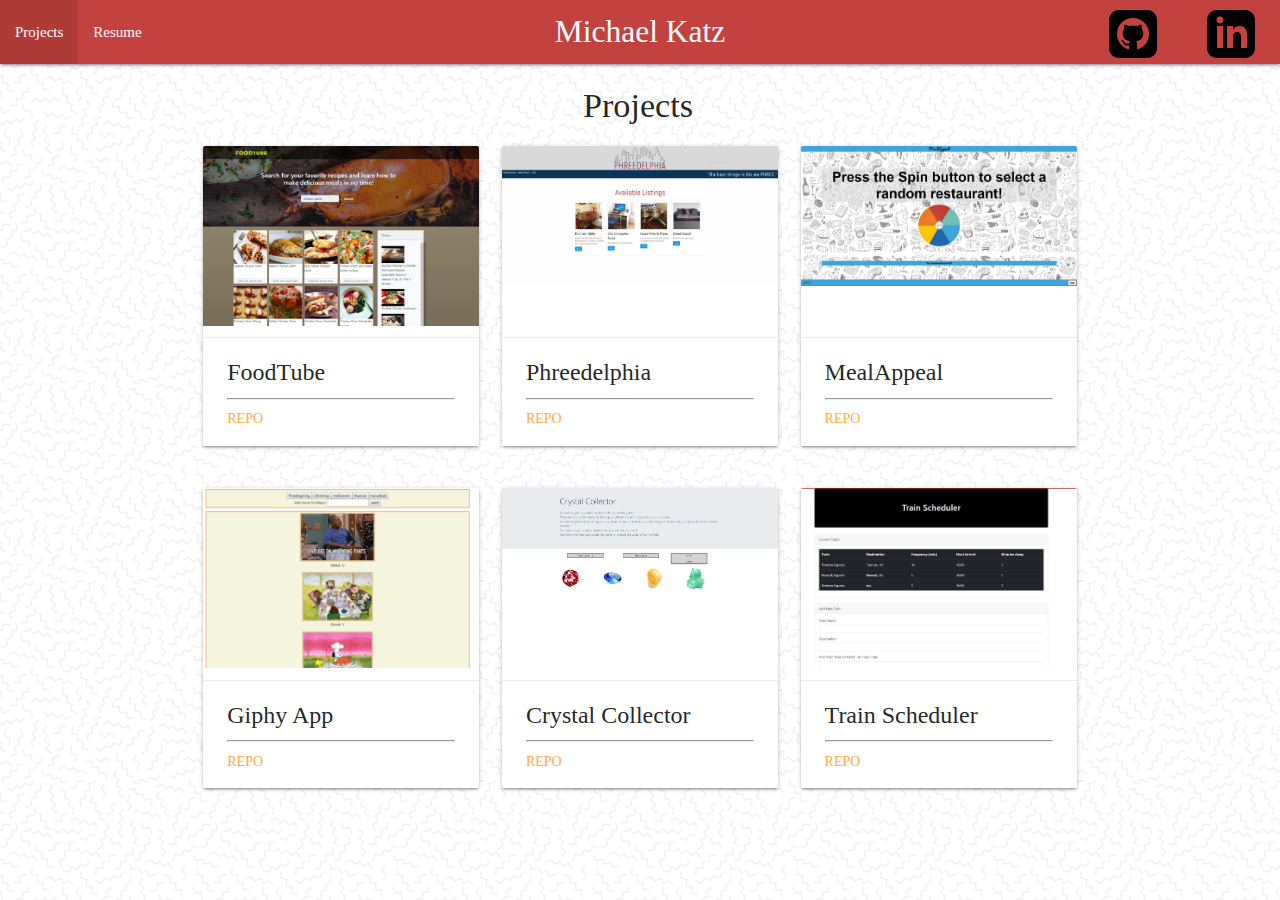
<file: portfolio.html>
<!DOCTYPE html>
<html lang="en">

<head>
    <meta charset="UTF-8">
    <meta name="viewport" content="width=device-width, initial-scale=1.0">
    <meta http-equiv="X-UA-Compatible" content="ie=edge">
    <title>MK Portfolio</title>
    <script src="https://ajax.googleapis.com/ajax/libs/jquery/3.3.1/jquery.min.js"></script>
    <script type="text/javascript" src="https://platform.linkedin.com/badges/js/profile.js" async defer></script>
    <link href="https://fonts.googleapis.com/css?family=Slabo+27px" rel="stylesheet">
    <link rel="stylesheet" href="https://cdnjs.cloudflare.com/ajax/libs/materialize/1.0.0/css/materialize.min.css">
    <link rel="stylesheet" href="assets/style.css">
    <link rel="stylesheet" href="https://cdnjs.cloudflare.com/ajax/libs/animate.css/3.7.0/animate.min.css">

</head>

<body>

    <nav>
        <div class="nav-wrapper">
            <a href="index.html"" class=" brand-logo center">Michael Katz</a>
            <ul class="left hide-on-med-and-down">
                <li><a href="portfolio.html">Projects</a></li>
                <li><a href="resume.html">Resume</a></li>
            </ul>
            <ul class="right hide-on-med-and-down">
                <li><a class='nava' href="https://github.com/mikek4" target="_blank"><img class='icons'
                            src='./assets/images/iconmonstr-github-3-48.png'></a></li>
                <li><a class='nava' href="https://www.linkedin.com/in/michael-r-katz" target="_blank"><img class='icons'
                            src='./assets/images/iconmonstr-linkedin-3-48.png'></a></li>
            </ul>
        </div>
    </nav>


    <div class='container'>
        <h4 class='animated fadeIn'>Projects</h4>

        <div class="row">
            <div class="col s12 m4">
                <div class="card small animated fadeIn">
                    <div class="border card-image">
                        <a href="https://jondatz.github.io/project1_apis/" target="_blank"> <img
                                src="assets/images/foodtube.JPG"></a>
                    </div>
                    <div class="card-action">
                        <span class="card-title">FoodTube</span>
                        <hr>
                        <a href="https://github.com/jonDatz/project1_apis" target="_blank">Repo</a>
                    </div>
                </div>
            </div>
            <div class="col s12 m4">
                <div class="card small animated fadeIn">
                    <div class="card-image">
                        <a href="http://phreeadelphia.herokuapp.com/marketplace" target="_blank"><img
                                src="assets/images/phreedelphia.JPG"></a>
                    </div>
                    <div class="card-action">
                        <span class="card-title">Phreedelphia</span>
                        <hr>
                        <a href="https://github.com/alinavo/Project2" target="_blank">Repo</a>
                    </div>
                </div>
            </div>
            <div class="col s12 m4">
                <div class="card small animated fadeIn">
                    <div class="card-image">
                        <a href="https://mealappeal.herokuapp.com/" target="_blank"> <img
                                src="assets/images/mealappeal.JPG"></a>

                    </div>
                    <div class="card-action">
                        <span class="card-title">MealAppeal</span>
                        <hr>
                        <a href="https://github.com/mmooney363/MealAppeal" target="_blank">Repo</a>
                    </div>
                </div>
            </div>
        </div>

        <div class="row">
            <div class="col s12 m4">
                <div class="card small animated fadeIn">
                    <div class="card-image">
                        <a href="https://mikek4.github.io/GIPHY-API/" target="_blank"> <img
                                src="assets/images/giphy.JPG"></a>

                    </div>
                    <div class="card-action">
                        <span class="card-title">Giphy App</span>
                        <hr>
                        <a href="https://github.com/mikek4/GIPHY-API" target="_blank">Repo</a>
                    </div>
                </div>
            </div>
            <div class="col s12 m4">
                <div class="card small animated fadeIn">
                    <div class="card-image">
                        <a href="https://mikek4.github.io/unit-4-game/" target="_blank"><img
                                src="assets/images/crystals.JPG"></a>
                    </div>
                    <div class="card-action">
                        <span class="card-title">Crystal Collector</span>
                        <hr>
                        <a href="https://github.com/mikek4/unit-4-game" target="_blank">Repo</a>
                    </div>
                </div>
            </div>
            <div class="col s12 m4">
                <div class="card small animated fadeIn">
                    <div class="card-image">
                        <img src="assets/images/trains.JPG">
                    </div>
                    <div class="card-action">
                        <span class="card-title">Train Scheduler</span>
                        <hr>
                        <a href=https://github.com/mikek4/TrainSchedule" target="_blank">Repo</a>
                    </div>
                </div>
            </div>
        </div>
    </div>
</body>

</html>
</file>
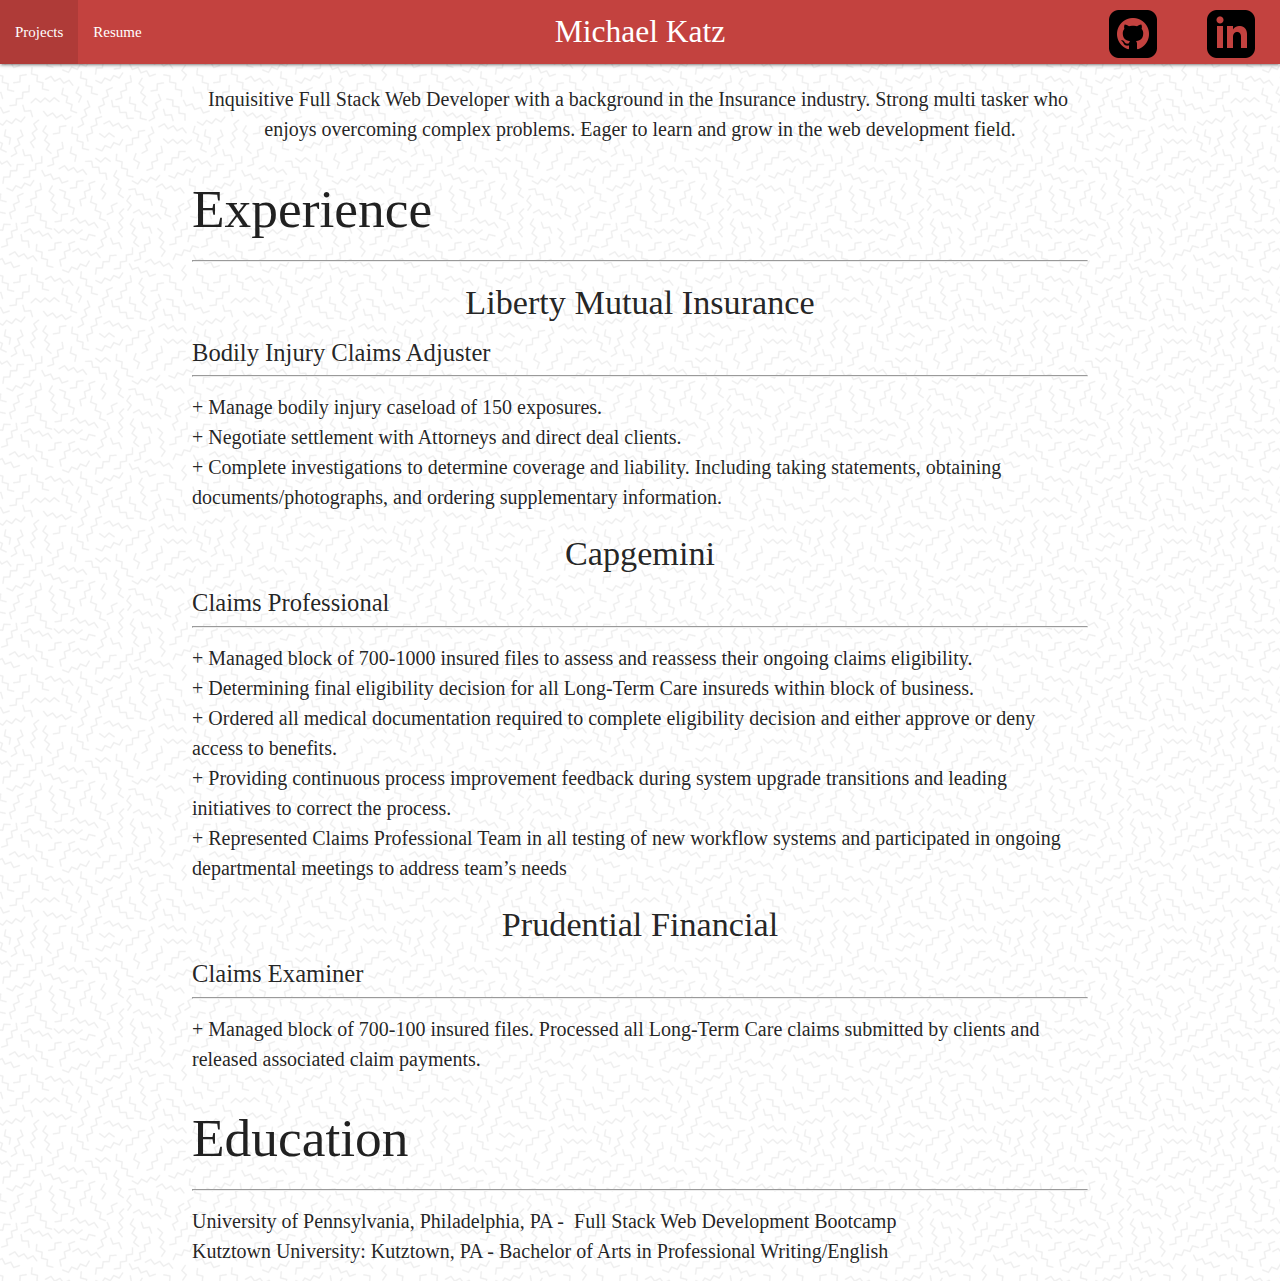
<file: resume.html>
<!DOCTYPE html>
<html lang="en">

<head>
    <meta charset="UTF-8">
    <meta name="viewport" content="width=device-width, initial-scale=1.0">
    <meta http-equiv="X-UA-Compatible" content="ie=edge">
    <title>Michael Katz</title>
    <link href="https://fonts.googleapis.com/css?family=Slabo+27px" rel="stylesheet">
    <script src="https://ajax.googleapis.com/ajax/libs/jquery/3.3.1/jquery.min.js"></script>
    <script type="text/javascript" src="https://platform.linkedin.com/badges/js/profile.js" async defer></script>

    <link rel="stylesheet" href="https://cdnjs.cloudflare.com/ajax/libs/materialize/1.0.0/css/materialize.min.css">
    <link rel="stylesheet" href="assets/style.css">
    <link rel="stylesheet" href="https://cdnjs.cloudflare.com/ajax/libs/animate.css/3.7.0/animate.min.css">
</head>

<body>

    <nav>
        <div class="nav-wrapper">
            <a href="index.html" class="brand-logo center">Michael Katz</a>
            <ul class="left hide-on-med-and-down">
                <li><a href="portfolio.html">Projects</a></li>
                <li><a href="resume.html">Resume</a></li>
            </ul>
            <ul class="right hide-on-med-and-down">
                <li><a class='nava' href="https://github.com/mikek4" target="_blank"><img class='icons'
                            src='./assets/images/iconmonstr-github-3-48.png'></a></li>
                <li><a class='nava' href="https://www.linkedin.com/in/michael-r-katz" target="_blank"><img class='icons'
                            src='./assets/images/iconmonstr-linkedin-3-48.png'></a></li>
            </ul>
        </div>
    </nav>

    <div class='resume container'>

        <p class='animated fadeInLeft'> Inquisitive Full Stack Web Developer with a background in the Insurance industry. Strong multi tasker who
            enjoys overcoming complex problems. Eager to learn and grow in the web development field. </p>


        <h2 class='animated fadeInLeft'>Experience</h2>
        <hr >

        <h4 class='animated fadeInLeft'>Liberty Mutual Insurance</h4>
        <h5 class='animated fadeInLeft'>Bodily Injury Claims Adjuster</h5>
        <hr>
        <ul class='animated fadeInLeft'>
            <li>+ Manage bodily injury caseload of 150 exposures.</li>
            <li>+ Negotiate settlement with Attorneys and direct deal clients. </li>
            <li>+ Complete investigations to determine coverage and liability. Including taking statements, obtaining
                documents/photographs, and ordering supplementary information.</li>
        </ul>

        <h4 class='animated fadeInLeft'>Capgemini</h4>
        <h5 class='animated fadeInLeft'>Claims Professional</h5>
        <hr>
        <ul class='animated fadeInLeft'>
            <li>+ Managed block of 700-1000 insured files to assess and reassess their ongoing claims eligibility.
            </li>
            <li>+ Determining final eligibility decision for all Long-Term Care insureds within block of business.</li>
            <li>+ Ordered all medical documentation required to complete eligibility decision and either approve or deny
                access to benefits.</li>
            <li>+ Providing continuous process improvement feedback during system upgrade transitions and leading
                initiatives to correct the process.</li>
            <li>+ Represented Claims Professional Team in all testing of new workflow systems and participated in
                ongoing
                departmental meetings to address team’s needs</li>
        </ul>

        <h4 class='animated fadeInLeft'>Prudential Financial</h4>
        <h5 class='animated fadeInLeft'>Claims Examiner</h5>
        <hr>
        <ul class='animated fadeInLeft'>
            <li>+ Managed block of 700-100 insured files. Processed all Long-Term Care claims submitted by clients and
                released associated claim payments.
            </li>
        </ul>
        <h2 class='animated fadeInLeft'>Education</h2>
        <hr>
        <ul class='animated fadeInLeft'>
            <li>University of Pennsylvania,​ Philadelphia, PA - ​ ​Full Stack Web Development Bootcamp</li>
            <li>Kutztown University: ​Kutztown, PA - Bachelor of Arts in Professional Writing/English</li>
        </ul>
    </div>



</body>

</html>
</file>
<file: assets/style.css>
* {
    font-family: 'Slabo', serif;
}

a {
    font-size: 14px;
}


li {
    font-size: 20px;
}

p {
    font-size: 20px;
    text-align: center;
}

.icons {
    padding: 10px;

}
#icons {
    padding-top: 10px;
    display: inline;
}

h1, .card-title {
    text-align: center;
}

.nav-wrapper {
    background-color: #C3423F;
}

h4 {
    text-align: center;
}

body {
    height: 100%;
    background-image: url('../assets/images/memphis-mini.png')
}

.email {
    display: block;
    margin-left: auto;
    margin-right: auto;
}
</file>
